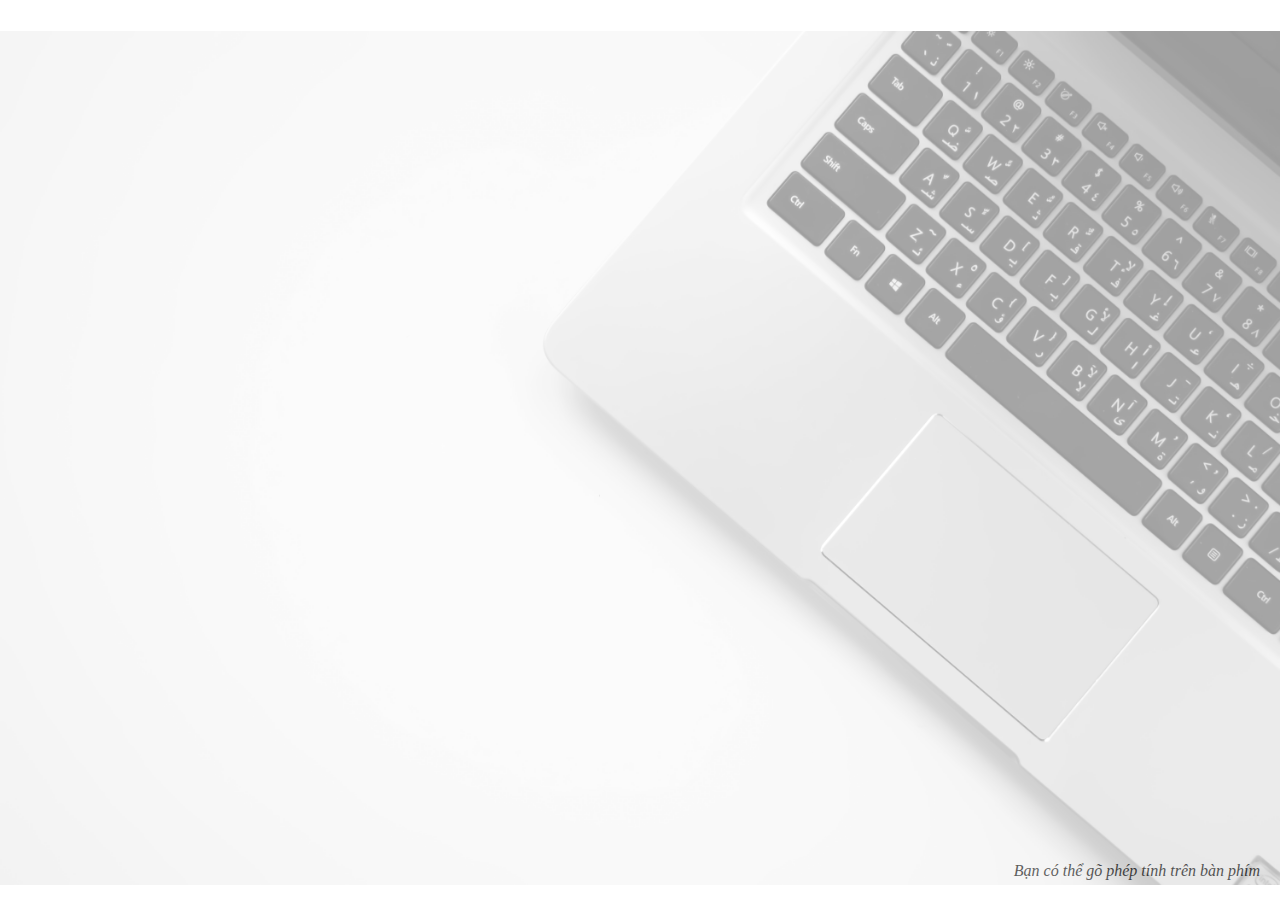
<file: Calculator/index.html>
<!DOCTYPE html>
<html>
<head>
	<meta charset="utf-8">
	<title>Calculator</title>
	<link rel="stylesheet" type="text/css" href="calculator.css">
</head>
<body>
	<div class="wrapper">
		<div class="screen_wrap">
			<div class="screen"></div>
		</div>
		<a class="item" id="AC">AC</a>
		<a class="item" id="sqr">x&sup2;</a>
		<a class="item" id="factorial">x!</a>
		<a class="item" id="sqrt">&#8730;x</a>
		<a class="item" id="percent">x%</a>
		<a class="item just-display">7</a>
		<a class="item just-display">8</a>
		<a class="item just-display">9</a>
		<a class="item just-display">&divide;</a>
		<a class="item just-display">4</a>
		<a class="item just-display">5</a>
		<a class="item just-display">6</a>
		<a class="item just-display">&#215;</a>
		<a class="item just-display">1</a>
		<a class="item just-display">2</a>
		<a class="item just-display">3</a>
		<a class="item just-display">-</a>
		<a class="item just-display" id="num0">0</a>
		<a class="item just-display">.</a>
		<a class="item" id="equal">=</a>
		<a class="item just-display" id="plus">+</a>
	</div>

	<div class="intro">Bạn có thể gõ phép tính trên bàn phím</div>

	<img src="background.jpg">

	<script
  src="https://code.jquery.com/jquery-3.4.1.min.js"
  integrity="sha256-CSXorXvZcTkaix6Yvo6HppcZGetbYMGWSFlBw8HfCJo="
  crossorigin="anonymous"></script>
<!-- 	<script type="text/javascript" src="calculator.js"></script> -->
	<script type="text/javascript" src="calculator-jquery.js"></script>
</body>
</html>
</file>
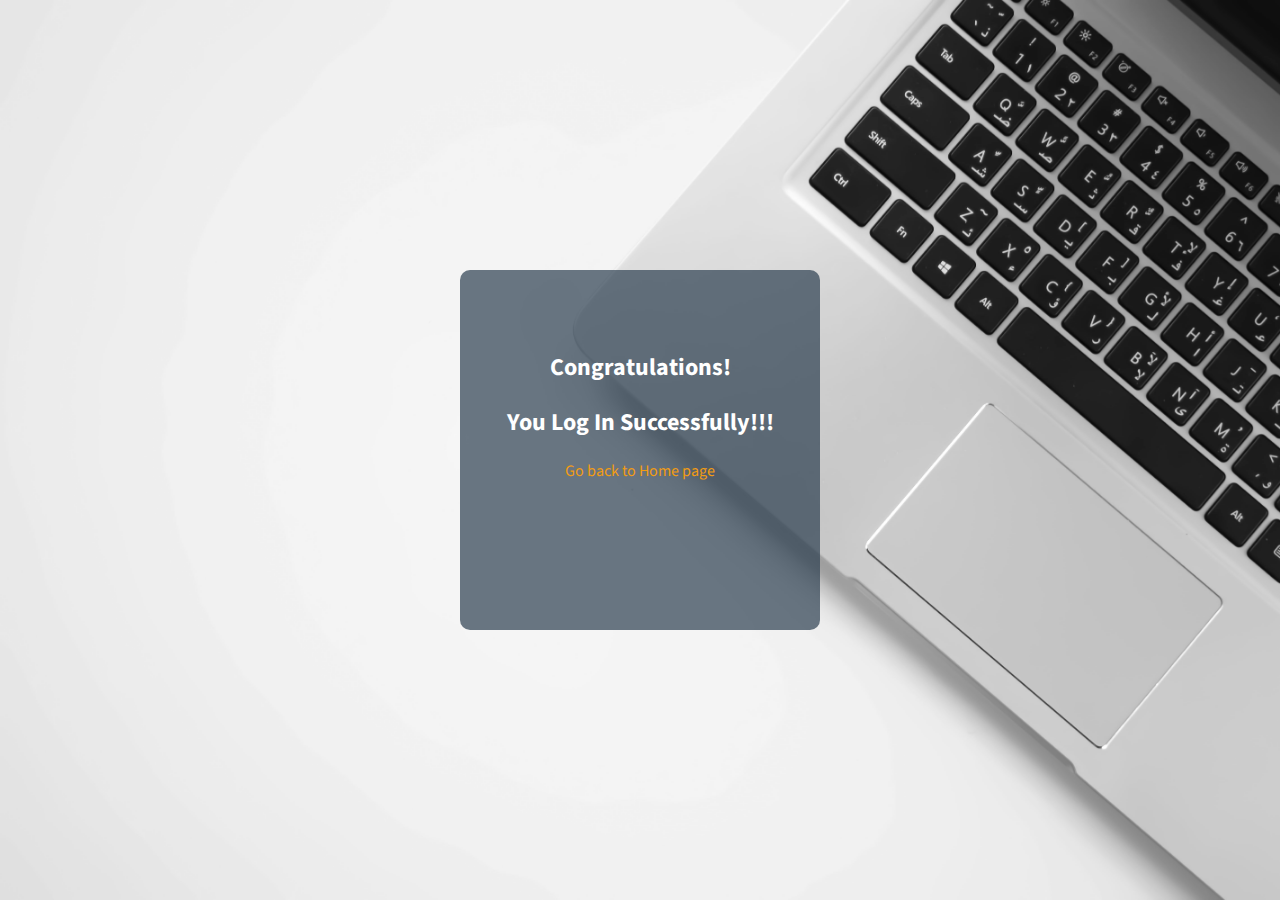
<file: Form/result.html>
<!DOCTYPE html>
<html lang="en" dir="ltr">
  <head>
    <meta charset="utf-8">
    <meta name="viewport" content="width=device-width, initial-scale=1.0">
    <title>Success</title>
    <!-- Google Fonts -->
    <link href="https://fonts.googleapis.com/css?family=Source+Sans+Pro&display=swap" rel="stylesheet">
    <!-- Global CSS -->
    <link rel="stylesheet" type="text/css" href="css/global.css">
    <!-- CSS -->
    <link rel="stylesheet" type="text/css" href="css/cong.css">
  </head>
  <body>
    <div class="cong">
      <form>
        <h2>Congratulations!</h2>
        <h2> You Log In Successfully!!!</h2>
        <a href="index.html">Go back to Home page</a>
      </form>
    </div>
  </body>
</html>
</file>
<file: Calculator/calculator.css>
body {
	display: flex;
	align-items: center;
	justify-content: center;
	height: 100vh;
	overflow: hidden;
}

.intro {
	position: absolute;
	bottom: 20px;
	right: 20px;
	font-style: italic;

}

img {
	width: 100%;
	position: absolute;
	opacity: 0.4;
}

a:hover {
	background-color: rgba(192, 192, 192, 0.5);
}

a:active {
	background-color: rgba(184, 22, 22, 0.7);
}

.wrapper {
	width: 500px;
	height: 600px;
	border: 1px solid black;
	display: grid;
	grid-template-columns: 25% 25% 25% 25%;
	z-index: 1;
	box-shadow: 9px 11px 6px -1px rgba(128,128,128,1);
	border-radius: 15px;
	opacity: 0;
	animation: fadeInUp 1.5s 0.25s;
	animation-fill-mode: forwards;
	font-size: 40px;
}

@keyframes fadeInUp {
  0% {
    opacity: 0;
    transform: translateY(10px);
  }

  50% {
    transform: translateY(-10px);
  }

  100% {
    opacity: 1;
    transform: translateY(0);
  }
}

.screen_wrap {
	grid-column-start: 1;
	grid-column-end: 4;
	display: flex;
	align-items: center;
	border: 1px solid black;
	padding: 0 5px;
	border-top-left-radius: 14px;
	overflow-x: auto;
}
.screen {
	padding-left: 10px;
}
.item {
	display: flex;
	align-items: center;
	justify-content: center;
	border: 1px solid black;
	cursor: pointer;
}

#AC {
	border-top-right-radius: 14px;
	background-color: #fdcb6e;
}
#AC:hover {
	background-color: #ffeaa7;
}
#AC:active {
	background-color: rgba(184, 22, 22, 0.7);
}
#num0 {
	border-bottom-left-radius: 14px;
}

#plus {
	border-bottom-right-radius: 14px;
}

@keyframes fadeIn {
	from {
		opacity: 0;
	}

	to {
		opacity: 1;
	}
}
</file>
<file: Form/css/global.css>
*{
  margin: 0;
  padding: 0;
  text-decoration: none;
  font-family: 'Source Sans Pro', sans-serif;
  box-sizing: border-box;
}

body{
  min-height: 100vh;
  color: #fff;
  background-image: url('../background.jpg');
  background-size: cover;
  background-repeat: no-repeat;
}
a {
  text-align: center;
  color: #f39c12;
  text-decoration: blink;
}
a:hover {
  color: skyblue;
}
input[type="email"], input[type="text"] {
  width: 100%;
}
.txtb{
  border-bottom: 2px solid #adadad;
  position: relative;
  margin: 30px 0;
}

.txtb input{
  font-size: 16px;
  color: #fff;
  border: none;
  outline: none;
  background: none;
  padding: 0 5px;
  height: 40px;
}

.hide-show-pwd {
  margin-left: auto;
  margin-right: 10px;
  z-index: 2;
}
.txtb span::before{
  content: attr(data-placeholder);
  position: absolute;
  top: 50%;
  left: 5px;
  transform: translateY(-50%);
  z-index: -1;
  transition: .5s;
}

.txtb span::after{
  content: '';
  position: absolute;
  display: block;
  width: 0%;
  height: 2px;
  background: linear-gradient(120deg,#95a5a6,#34495e);
  transition: .5s;
}

.focus + span::before{
  top: -5px;
}
.focus + span::after{
  width: 100%;
}

.logbtn{
  display: block;
  width: 100%;
  height: 50px;
  border: none;
  background: linear-gradient(120deg,#95a5a6,#34495e,#95a5a6);
  background-size: 200%;
  color: #fff;
  outline: none;
  cursor: pointer;
  transition: .5s;
}

.logbtn:hover{
  background-position: right;
}
#email_error, #pwd_error,#repwd_error,#phone_error,#newPwd_error, #reNewPwd_error {
  width: 80%;
  height: auto;
  margin: -20px 0 0 0;
  display: flex;
  align-items: center;
  border-radius: 3px;
  font-size: 16px;
  position: absolute;
  z-index: 9999;
  color: #fff;
  padding: 10px;
  text-align: left;
}

.bottom-text{
  margin-top: 60px;
  text-align: center;
  font-size: 16px;
}
.error {
  background-color: #bc5461;
}
.error::before {
  content: "";
  background-color: #bc5461;
  position: absolute;
  width: 10px;
  height: 10px;
  top: -5px;
  left: 10px;
  transform: rotate(45deg);
}
.correct {
  background-color: #00C9C3;
}

.correct::before {
  content: "";
  background-color: #00C9C3;
  position: absolute;
  width: 10px;
  height: 10px;
  top: -5px;
  left: 10px;
  transform: rotate(45deg);
}
#msg {
  visibility: hidden;
  min-width: 250px;
  background-color: #f39c12;
  color: #fff;
  text-align: center;
  border-radius: 2px;
  padding: 16px;
  position: fixed;
  z-index: 1;
  right: 10%;
  top: 0px;
  font-size: 16px;
  margin-right: 30px;
}
#msg.show {
  visibility: visible;
  animation: fadeIn 0.5s, fadeOut 0.5s 2.5s;
}
@keyframes fadeIn {
  from {top: -30px; opacity: 0;}
  to {top: 0px; opacity: 1;}
}
@keyframes fadeOut {
  from {top: 0px; opacity: 1;}
  to {top: -30px; opacity: 0;}
}
</file>
<file: Form/css/cong.css>
.cong {
	width: 360px;
	background: rgba(44, 62, 80, 0.7);
	height: 360px;
	padding: 80px 40px;
	border-radius: 10px;
	position: absolute;
	left: 50%;
	top: 50%;
	transform: translate(-50%,-50%);
	text-align: center;
}
.cong h2 {
	margin-bottom: 20px;
}
</file>
